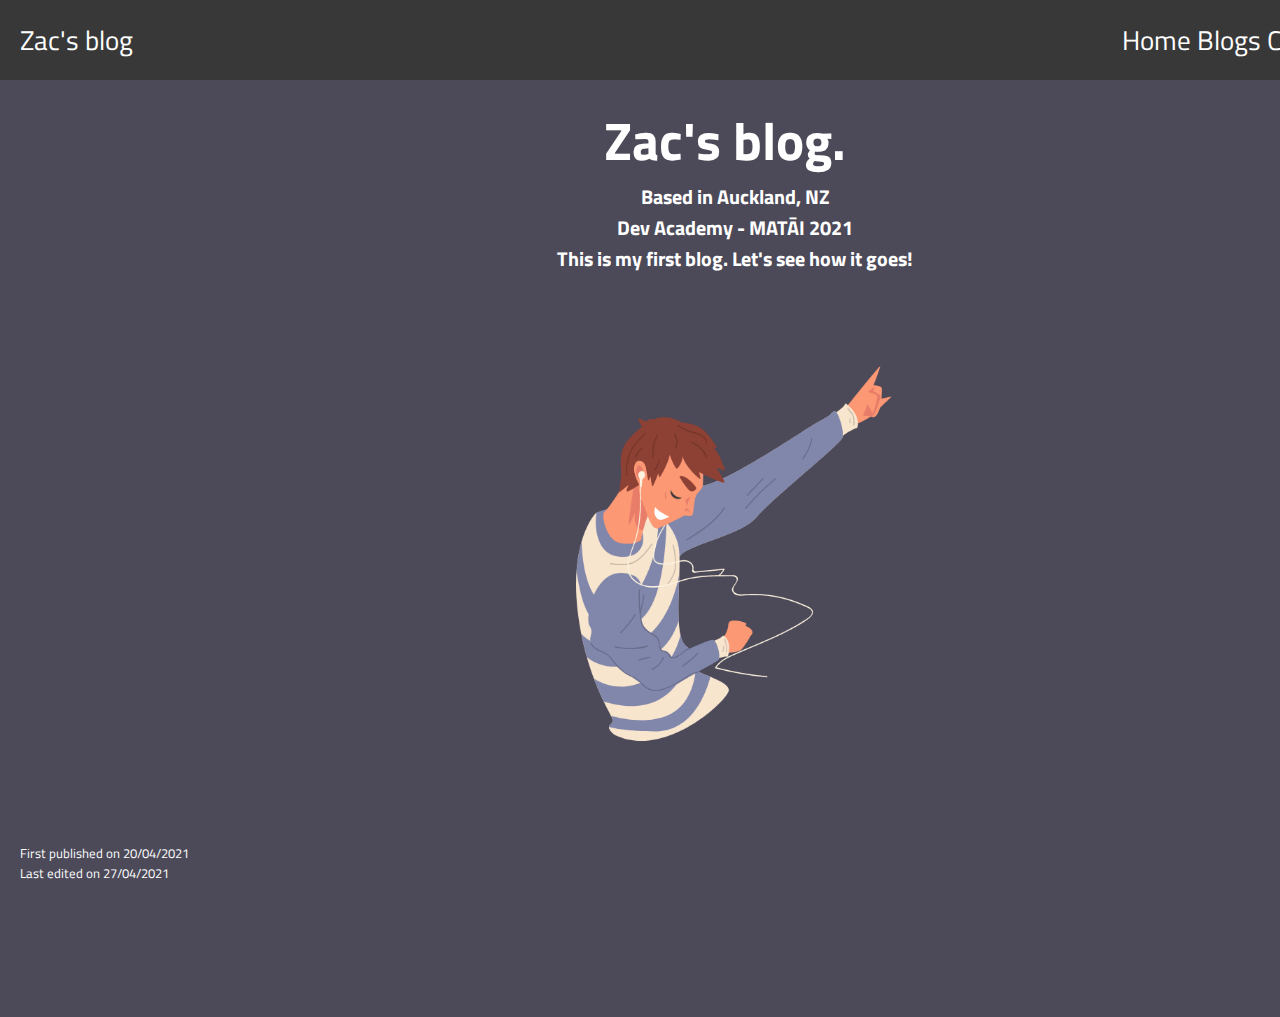
<file: index.html>
<!DOCTYPE html>

<html>
  <head>
    <title>Zac's blog</title>
    <meta name="viewport" content="width=device-width, initial-scale=1.0" charset="UTF-8">
    <link rel="preconnect" href="https://fonts.gstatic.com">
    <link href="https://fonts.googleapis.com/css2?family=Titillium+Web:wght@200&display=swap" rel="stylesheet">
    <link href="styles/main.css" rel="stylesheet" type="text/css">
    <script src="index.js"></script>
  </head>

  <body>
    <div class="container">
    <header>
      <div class="topheader">
        <div class="main-name">
          <a href="index.html">Zac's blog</a>
        </div>
        <nav class="topheaderlinks">
          <a class="home" href="index.html">Home</a>
          <a href="blog/blog.html">Blogs</a>
          <a href="#">Coming Soon..</a>
        </nav>
      </div>
     </header>
    


    <h1>Zac's blog.</h1> 
    <h2>
     Based in Auckland, NZ
     <br>
     Dev Academy - MATĀI 2021
     <br>
     This is my first blog. Let's see how it goes!
    </h2>

    <div>
      <img class="dance" src="images/dancewithearphones.png" 
      alt="awkward welcoming dance">
    </div>
    <p class="small">First published on 20/04/2021
      <br>
      Last edited on 27/04/2021
      <style>
        .small {
            font-size: 10pt;
            text-align: left;
            margin-left: 20px;
        }
      </style>
    </p>










  </div>
  </body>
</html>
</file>
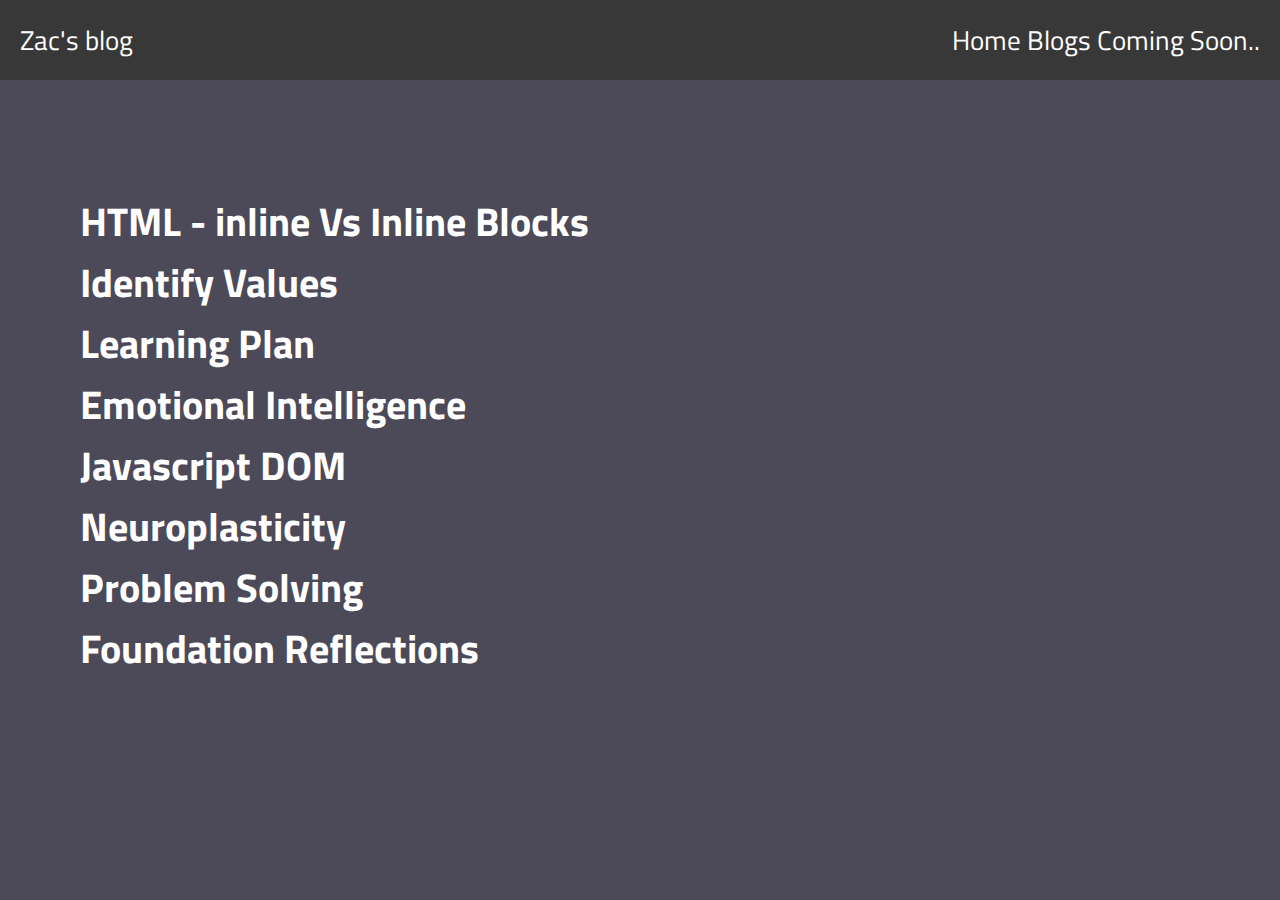
<file: blog/blog.html>
<!DOCTYPE html>

<html lang="en">
  <head>
    <title>Blog lists</title>
    <meta charset="UTF-8">
    <meta name="viewport" content="width=device-width, initial-scale=1.0">
    <meta http-equiv="X-UA-Compatible" content="ie=edge">
    <link rel="preconnect" href="https://fonts.gstatic.com">
    <link href="https://fonts.googleapis.com/css2?family=Titillium+Web:wght@200&display=swap" rel="stylesheet">
    <link href="../styles/main.css" rel="stylesheet" type="text/css">
    <title>HTML Template</title>
  </head>
  
  <body>
    <header>
      <div class="topheader">
        <div class="main-name">
          <a href="../index.html">Zac's blog</a>
        </div>
        <nav class="topheaderlinks">
          <a class="home" href="../index.html">Home</a>
          <a href="blog.html">Blogs</a>
          <a href="#">Coming Soon..</a>
        </nav>
      </div>
     </header>

     <section class="blocks">
      <h1>
        
     <section>
      <p class="bloglists"> 
          <a></a><br>
          <a href="inlinevsinlineblocks.html">HTML - inline Vs Inline Blocks</a>
          <br>
          <a href="identify-values.html">Identify Values</a>
          <br>
          <a href="learning-plan.html">Learning Plan</a>
          <br>
          <a href="emotional-intelligence.html">Emotional Intelligence</a>
          <br>
          <a href="javascript-dom.html">Javascript DOM</a>
          <br>
          <a href="neuroplasticity.html">Neuroplasticity</a>
          <br>
          <a href="problem-solving.html">Problem Solving</a>
          <br>
          <a href="foundations-reflection.html">Foundation Reflections</a>
        </ul>
        
      </p>
    </section>

  </body>

</html>
</file>
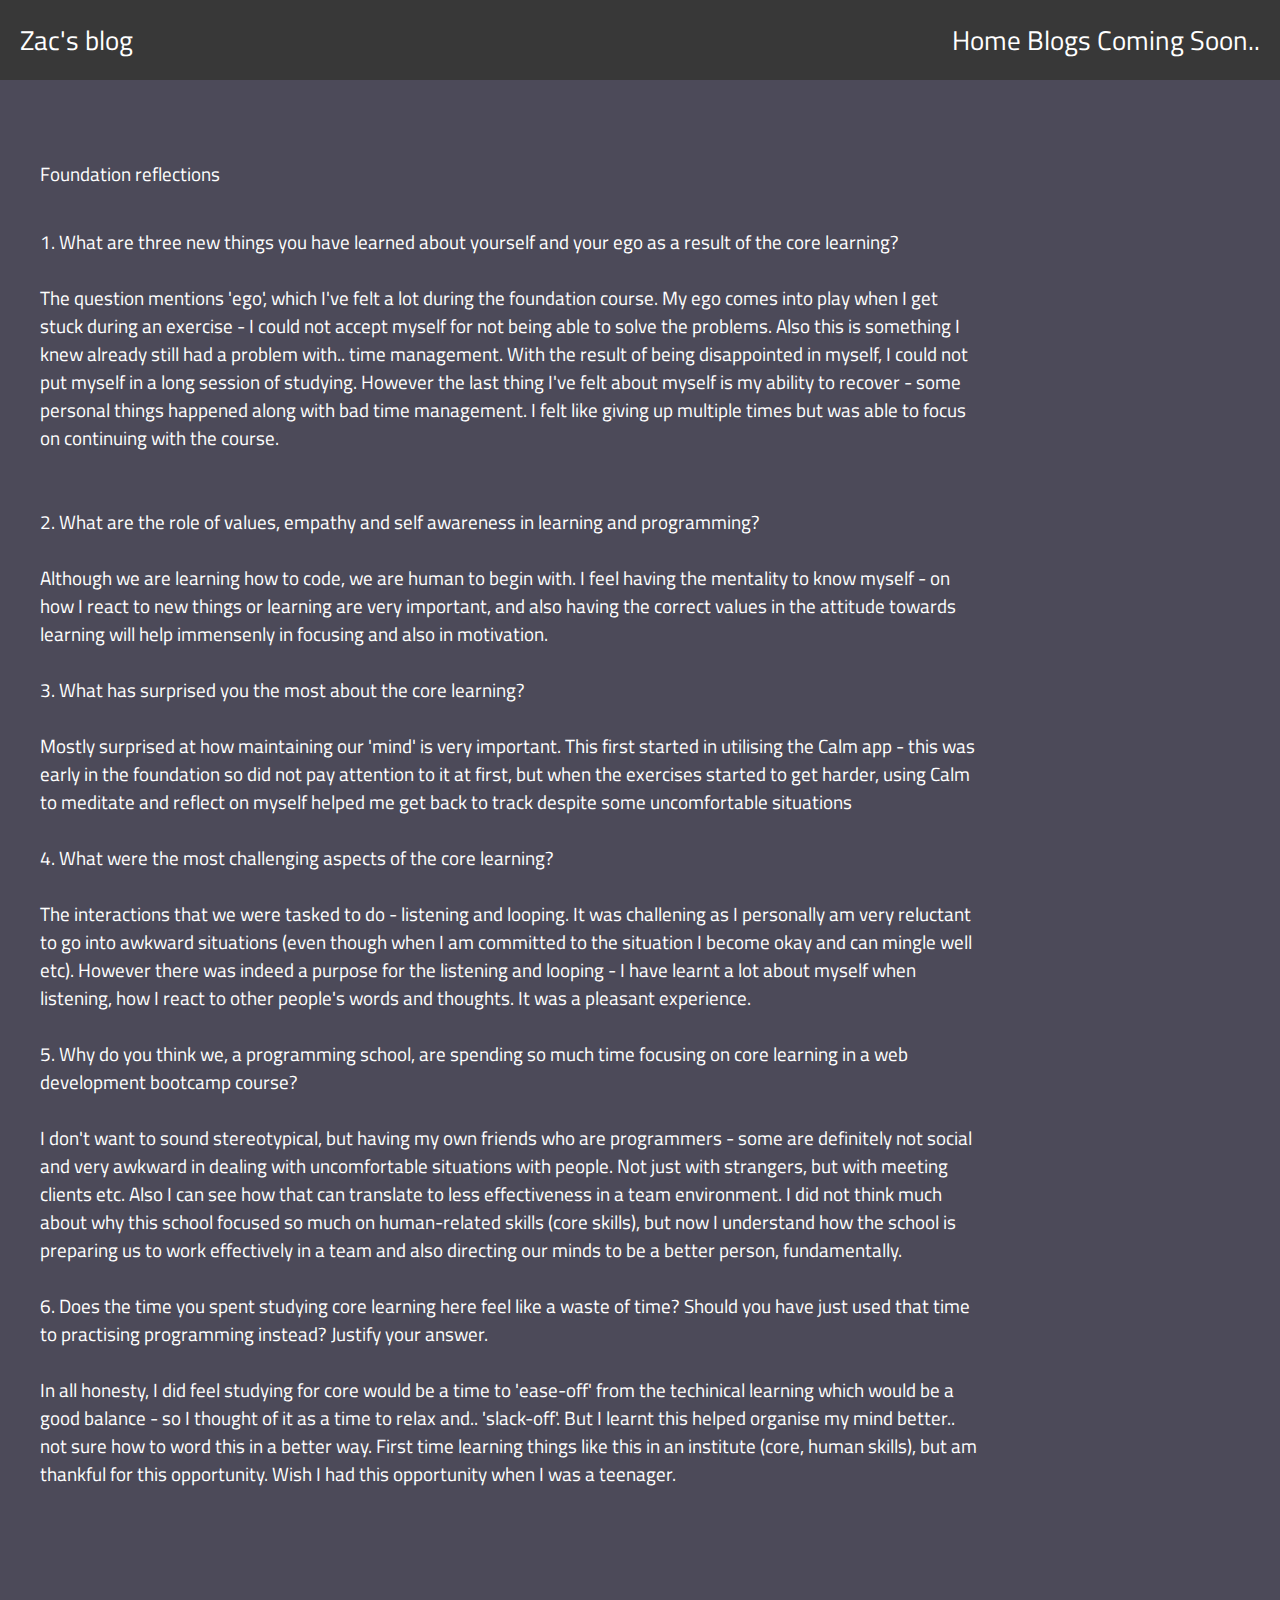
<file: blog/foundations-reflection.html>
<!DOCTYPE html>

<html lang="en">
  <head>
    <title>Foundation reflections</title>
    <meta charset="UTF-8">
    <meta name="viewport" content="width=device-width, initial-scale=1.0">
    <meta http-equiv="X-UA-Compatible" content="ie=edge">
    <link rel="preconnect" href="https://fonts.gstatic.com">
    <link href="https://fonts.googleapis.com/css2?family=Titillium+Web:wght@200&display=swap" rel="stylesheet">
    <link href="../styles/main.css" rel="stylesheet" type="text/css">
    <title>HTML Template</title>
  </head>
  <body>
    <header>
      <div class="topheader">
        <div class="main-name">
          <a href="../index.html">Zac's blog</a>
        </div>
        <nav class="topheaderlinks">
          <a class="home" href="../index.html">Home</a>
          <a href="blog.html">Blogs</a>
          <a href="#">Coming Soon..</a>
        </nav>
      </div>
     </header>



     <section>
      <br><br>
      <p>Foundation reflections</p><br>
      
      <p>      
      1. What are three new things you have learned about yourself and your ego as a result of the core learning?
      <br><br>
      The question mentions 'ego', which I've felt a lot during the foundation course. My ego comes into play when I get stuck during an exercise - I could not accept myself for not being able to solve the problems. Also this is something I knew already still had a problem with.. time management. With the result of being disappointed in myself, I could not put myself in a long session of studying. However the last thing I've felt about myself is my ability to recover - some personal things happened along with bad time management. I felt like giving up multiple times but was able to focus on continuing with the course.<br>
      <br><br>
      2. What are the role of values, empathy and self awareness in learning and programming?
      <br><br>
      Although we are learning how to code, we are human to begin with. I feel having the mentality to know myself - on how I react to new things or learning are very important, and also having the correct values in the attitude towards learning will help immensenly in focusing and also in motivation.
      <br><br>
      3. What has surprised you the most about the core learning?
      <br><br>
      Mostly surprised at how maintaining our 'mind' is very important. This first started in utilising the Calm app - this was early in the foundation so did not pay attention to it at first, but when the exercises started to get harder, using Calm to meditate and reflect on myself helped me get back to track despite some uncomfortable situations
      <br><br>
      4. What were the most challenging aspects of the core learning?
      <br><br>
      The interactions that we were tasked to do - listening and looping. It was challening as I personally am very reluctant to go into awkward situations (even though when I am committed to the situation I become okay and can mingle well etc). However there was indeed a purpose for the listening and looping - I have learnt a lot about myself when listening, how I react to other people's words and thoughts. It was a pleasant experience.
      <br><br>
      5. Why do you think we, a programming school, are spending so much time focusing on core learning in a web development bootcamp course?
      <br><br>
      I don't want to sound stereotypical, but having my own friends who are programmers - some are definitely not social and very awkward in dealing with uncomfortable situations with people. Not just with strangers, but with meeting clients etc. Also I can see how that can translate to less effectiveness in a team environment. I did not think much about why this school focused so much on human-related skills (core skills), but now I understand how the school is preparing us to work effectively in a team and also directing our minds to be a better person, fundamentally.
      <br><br>
      6. Does the time you spent studying core learning here feel like a waste of time? Should you have just used that time to practising programming instead? Justify your answer.
      <br><br>
      In all honesty, I did feel studying for core would be a time to 'ease-off' from the techinical learning which would be a good balance - so I thought of it as a time to relax and.. 'slack-off'. But I learnt this helped organise my mind better.. not sure how to word this in a better way. First time learning things like this in an institute (core, human skills), but am thankful for this opportunity. Wish I had this opportunity when I was a teenager.
      <br>

     </section>

     
  </body>

</html>
</file>
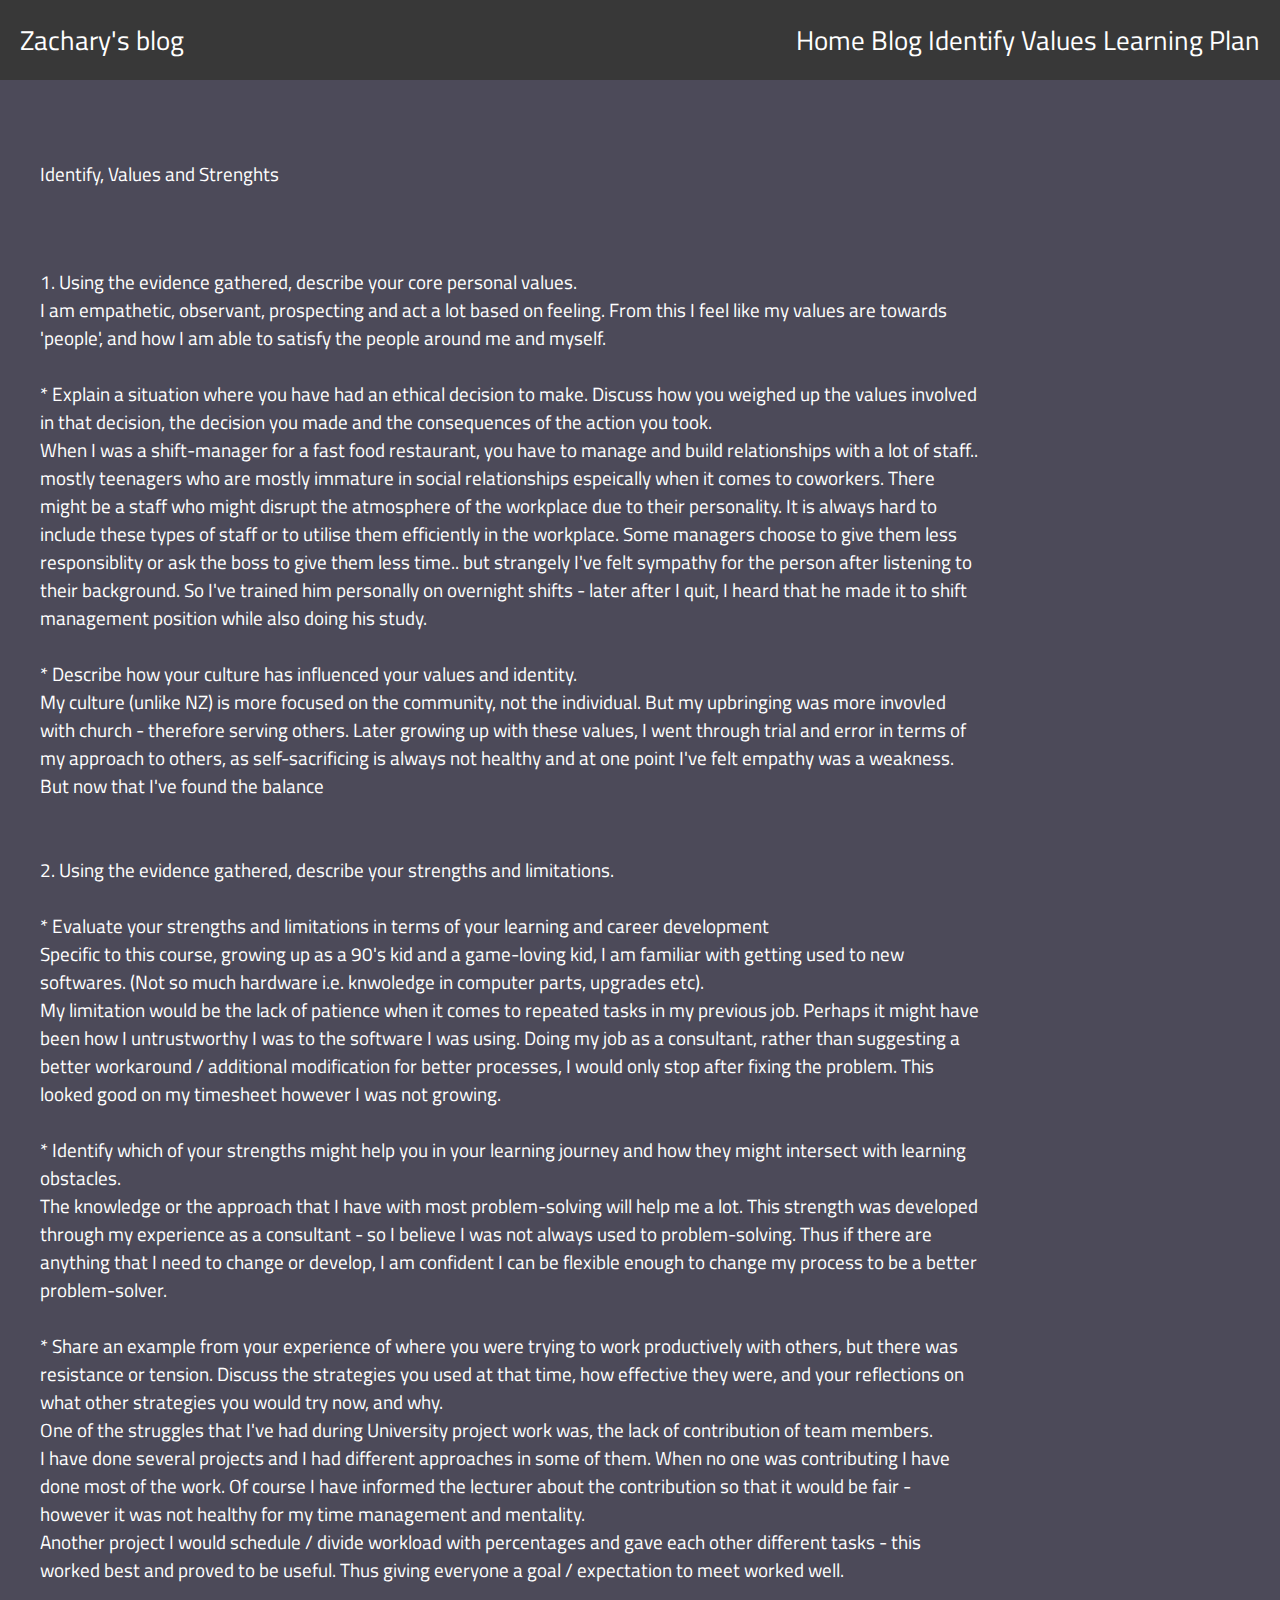
<file: blog/identify-values.html>
<!DOCTYPE html>

<html lang="en">
  <head>
    <title>Technical blog</title>
    <meta charset="UTF-8">
    <meta name="viewport" content="width=device-width, initial-scale=1.0">
    <meta http-equiv="X-UA-Compatible" content="ie=edge">
    <link rel="preconnect" href="https://fonts.gstatic.com">
    <link href="https://fonts.googleapis.com/css2?family=Titillium+Web:wght@200&display=swap" rel="stylesheet">
    <link href="../styles/main.css" rel="stylesheet" type="text/css">
    <title>HTML Template</title>
  </head>
  <body>
    <header>
      <div class="topheader">
        <div class="main-name">
          <a href="/">Zachary's blog</a>
        </div>
        <nav class="topheaderlinks">
          <a class="home" href="/">Home</a>
          <a href="blog.html">Blog</a>
          <a href="identify-values.html">Identify Values</a>
          <a href="learning-plan.html">Learning Plan</a>
        </nav>
      </div>
     </header>



     <section>
      <br><br>
      <p>Identify, Values and Strenghts</p><br><br>
      
      <p>      
      1. Using the evidence gathered, describe your core personal values.<br>
      I am empathetic, observant, prospecting and act a lot based on feeling. From this I feel like my values are towards 'people', and how I am able to satisfy the people around me and myself.
      <br><br>
      * Explain a situation where you have had an ethical decision to make. Discuss how you weighed up the values involved in that decision, the decision you made and the consequences of the action you took.<br>
      When I was a shift-manager for a fast food restaurant, you have to manage and build relationships with a lot of staff.. mostly teenagers who are mostly immature in social relationships espeically when it comes to coworkers. There might be a staff who might disrupt the atmosphere of the workplace due to their personality. It is always hard to include these types of staff or to utilise them efficiently in the workplace. Some managers choose to give them less responsiblity or ask the boss to give them less time.. but strangely I've felt sympathy for the person after listening to their background. So I've trained him personally on overnight shifts - later after I quit, I heard that he made it to shift management position while also doing his study.
      <br><br>
      * Describe how your culture has influenced your values and identity.<br>
      My culture (unlike NZ) is more focused on the community, not the individual. But my upbringing was more invovled with church - therefore serving others. Later growing up with these values, I went through trial and error in terms of my approach to others, as self-sacrificing is always not healthy and at one point I've felt empathy was a weakness. But now that I've found the balance
      <br><br><br>

      2. Using the evidence gathered, describe your strengths and limitations.
      <br><br>
      * Evaluate your strengths and limitations in terms of your learning and career development<br>
      Specific to this course, growing up as a 90's kid and a game-loving kid, I am familiar with getting used to new softwares. (Not so much hardware i.e. knwoledge in computer parts, upgrades etc). <br>
      My limitation would be the lack of patience when it comes to repeated tasks in my previous job. Perhaps it might have been how I untrustworthy I was to the software I was using. Doing my job as a consultant, rather than suggesting a better workaround / additional modification for better processes, I would only stop after fixing the problem. This looked good on my timesheet however I was not growing.
      <br><br>
      * Identify which of your strengths might help you in your learning journey and how they might intersect with learning obstacles.<br>
      The knowledge or the approach that I have with most problem-solving will help me a lot. This strength was developed through my experience as a consultant - so I believe I was not always used to problem-solving. Thus if there are anything that I need to change or develop, I am confident I can be flexible enough to change my process to be a better problem-solver.
      <br><br>
      * Share an example from your experience of where you were trying to work productively with others, but there was resistance or tension. Discuss the strategies you used at that time, how effective they were, and your reflections on what other strategies you would try now, and why.<br>
      One of the struggles that I've had during University project work was, the lack of contribution of team members. <br>
      I have done several projects and I had different approaches in some of them. When no one was contributing I have done most of the work. Of course I have informed the lecturer about the contribution so that it would be fair - however it was not healthy for my time management and mentality. <br>
      Another project I would schedule / divide workload with percentages and gave each other different tasks - this worked best and proved to be useful. Thus giving everyone a goal / expectation to meet worked well.
     </section>

     
  </body>

</html>
</file>
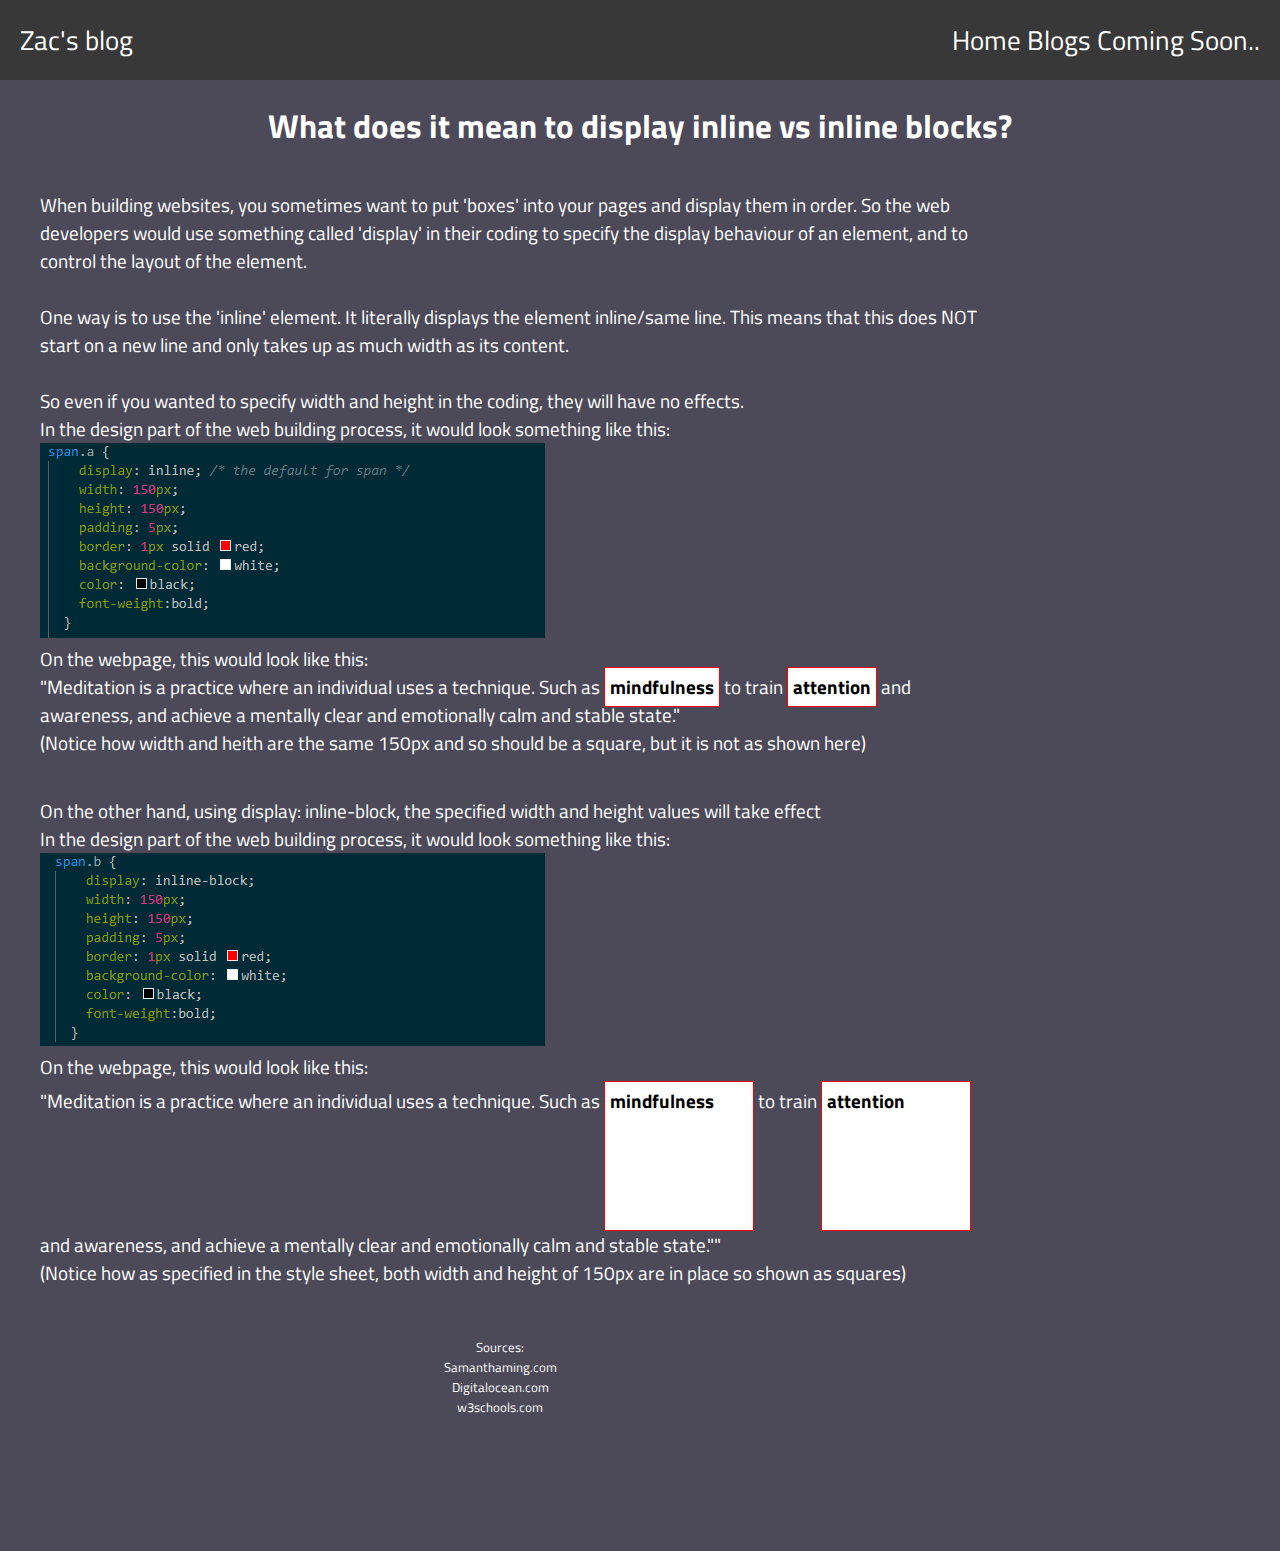
<file: blog/inlinevsinlineblocks.html>
<!DOCTYPE html>

<html lang="en">
  <head>
    <title>Technical blog</title>
    <meta charset="UTF-8">
    <meta name="viewport" content="width=device-width, initial-scale=1.0">
    <meta http-equiv="X-UA-Compatible" content="ie=edge">
    <link rel="preconnect" href="https://fonts.gstatic.com">
    <link href="https://fonts.googleapis.com/css2?family=Titillium+Web:wght@200&display=swap" rel="stylesheet">
    <link href="../styles/main.css" rel="stylesheet" type="text/css">
    <title>HTML Template</title>
  </head>
  <body>
    <header>
      <div class="topheader">
        <div class="main-name">
          <a href="../index.html">Zac's blog</a>
        </div>
        <nav class="topheaderlinks">
          <a class="home" href="../index.html">Home</a>
          <a href="blog.html">Blogs</a>
          <a href="#">Coming Soon..</a>
        </nav>
      </div>
     </header>


     <section class="blocks">
      <h1>
        What does it mean to display inline vs inline blocks?
      
        <style>
          h1 {
            font-size: 25pt;
          }
        </style>
       </h1>
     </section>

     <br>

     <section class="blocks">
       <p>
        When building websites, you sometimes want to put 'boxes' into your pages and display them in order.
        So the web developers would use something called 'display' in their coding to specify the display behaviour of an element, and to control the layout of the element. 
        <br>
        <br>
        One way is to use the 'inline' element. It literally displays the element inline/same line. This means that this does NOT start on a new line and only takes up as much width as its content. 
        <br>
        <br>
        So even if you wanted to specify width and height in the coding, they will have no effects. 
        <br>
        In the design part of the web building process, it would look something like this:
       </p>
       <p>
        <img src="../images/inline01.PNG">
       </p>
       <p>On the webpage, this would look like this:</p>
       <p>
        "Meditation is a practice where an individual uses a technique. Such as <span class="a">mindfulness</span> to train <span class="a">attention</span> and awareness, and achieve a mentally clear and emotionally calm and stable state."
        <br>
        (Notice how width and heith are the same 150px and so should be a square, but it is not as shown here)
       </p>

     </section>
    <br>
     

      <section class="blocks">
      <p>
      On the other hand, using display: inline-block, the specified width and height values will take effect
      </p>

      <p>In the design part of the web building process, it would look something like this:</p>
      <p>
        <img src="../images/inline-block01.PNG">
      </p>
      <p>On the webpage, this would look like this:</p>
      <p>
        "Meditation is a practice where an individual uses a technique. Such as <span class="b">mindfulness</span> to train <span class="b">attention</span> and awareness, and achieve a mentally clear and emotionally calm and stable state.""
        <br>
        (Notice how as specified in the style sheet, both width and height of 150px are in place so shown as squares)
       </p>

     </section>

 















     <section>
      <p class="sourcelinks"> 
          <a>Sources:</a><br>
          <a href="https://www.samanthaming.com/pictorials/css-inline-vs-inlineblock-vs-block/">Samanthaming.com</a><br>
          <a href="https://www.digitalocean.com/community/tutorials/css-display-inline-vs-inline-block#:~:text=No%20need%20to%20clear%20floats,%3A%20inline%2Dblock%20they%20are.">Digitalocean.com</a><br>
          <a href="https://www.w3schools.com/css/css_inline-block.asp">w3schools.com</a><br>
          <!--<a href="https://www.w3schools.com/css/tryit.asp?filename=trycss_inline-block_span1">w3schools.com example</a>-->
        </ul>
        
      </p>
    </section>

  </body>

</html>
</file>
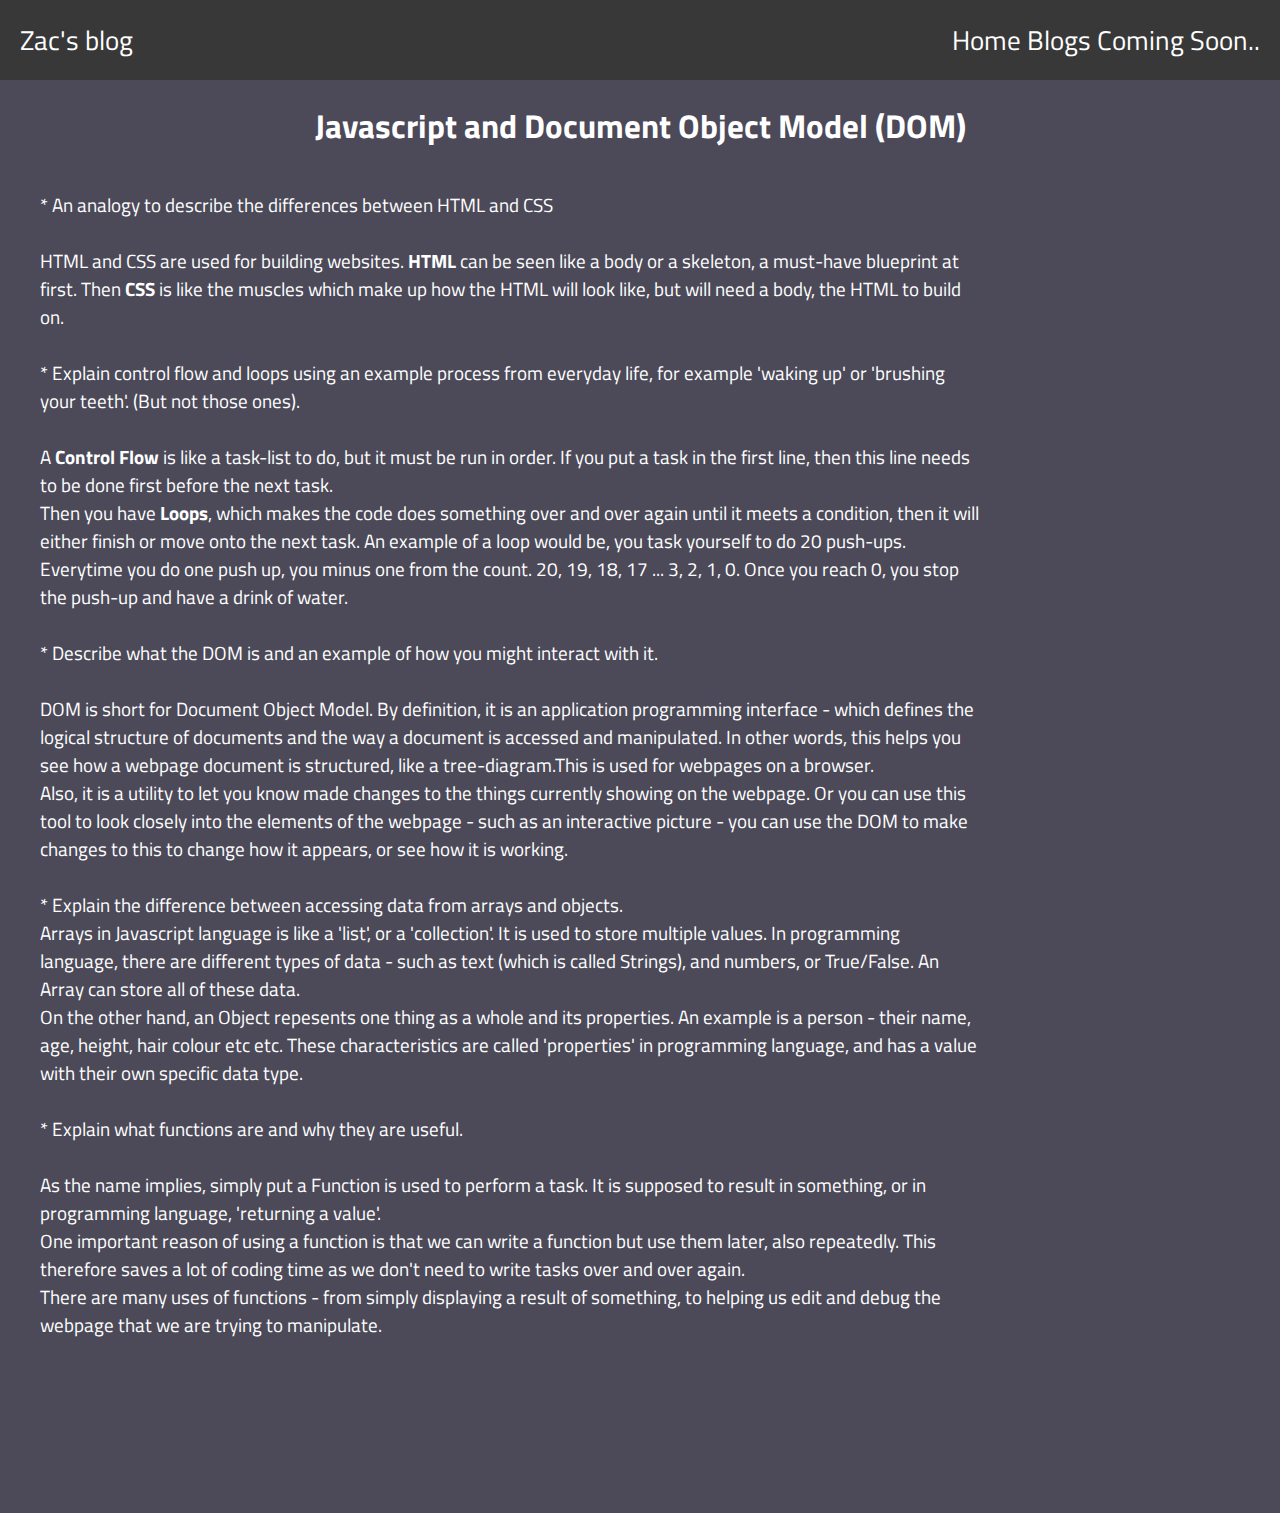
<file: blog/javascript-dom.html>
<!DOCTYPE html>

<html lang="en">
  <head>
    <title>Javascript DOM</title>
    <meta charset="UTF-8">
    <meta name="viewport" content="width=device-width, initial-scale=1.0">
    <meta http-equiv="X-UA-Compatible" content="ie=edge">
    <link rel="preconnect" href="https://fonts.gstatic.com">
    <link href="https://fonts.googleapis.com/css2?family=Titillium+Web:wght@200&display=swap" rel="stylesheet">
    <link href="../styles/main.css" rel="stylesheet" type="text/css">
    <title>HTML Template</title>
  </head>
  <body>
    <header>
      <div class="topheader">
        <div class="main-name">
          <a href="../index.html">Zac's blog</a>
        </div>
        <nav class="topheaderlinks">
          <a class="home" href="../index.html">Home</a>
          <a href="blog.html">Blogs</a>
          <a href="#">Coming Soon..</a>
        </nav>
      </div>
     </header>


     <section class="blocks">
      <h1>
        Javascript and Document Object Model (DOM)
      
        <style>
          h1 {
            font-size: 25pt;
          }
        </style>
       </h1>
     </section>

     <br>

     <section class="blocks">
       <p>
        * An analogy to describe the differences between HTML and CSS
        <br>
        <br>
        HTML and CSS are used for building websites. <strong>HTML</strong> can be seen like a body or a skeleton, a must-have blueprint at first. Then <strong>CSS</strong> is like the muscles which make up how the HTML will look like, but will need a body, the HTML to build on.
        <br>
        <br>
        * Explain control flow and loops using an example process from everyday life, for example 'waking up' or 'brushing your teeth'. (But not those ones). 
        <br>
        <br>
        A <strong>Control Flow</strong> is like a task-list to do, but it must be run in order. If you put a task in the first line, then this line needs to be done first before the next task.
        <br>Then you have <strong>Loops</strong>, which makes the code does something over and over again until it meets a condition, then it will either finish or move onto the next task. An example of a loop would be, you task yourself to do 20 push-ups. Everytime you do one push up, you minus one from the count. 20, 19, 18, 17 ... 3, 2, 1, 0. Once you reach 0, you stop the push-up and have a drink of water.
        <br>
        <br>
        * Describe what the DOM is and an example of how you might interact with it.
        <br>
        <br>
        DOM is short for Document Object Model. By definition, it is an application programming interface - which defines the logical structure of documents and the way a document is accessed and manipulated. In other words, this helps you see how a webpage document is structured, like a tree-diagram.This is used for webpages on a browser. <br>
        Also, it is a utility to let you know made changes to the things currently showing on the webpage. Or you can use this tool to look closely into the elements of the webpage - such as an interactive picture - you can use the DOM to make changes to this to change how it appears, or see how it is working.
        <br>
        <br>
        * Explain the difference between accessing data from arrays and objects.
        <br>
        Arrays in Javascript language is like a 'list', or a 'collection'. It is used to store multiple values.
        In programming language, there are different types of data - such as text (which is called Strings), and numbers, or True/False. An Array can store all of these data.
        <br>
        On the other hand, an Object repesents one thing as a whole and its properties. An example is a person - their name, age, height, hair colour etc etc. These characteristics are called 'properties' in programming language, and has a value with their own specific data type.
        <br>
        <br>
        * Explain what functions are and why they are useful.
        <br>
        <br>
        As the name implies, simply put a Function is used to perform a task. It is supposed to result in something, or in programming language, 'returning a value'. 
        <br> One important reason of using a function is that we can write a function but use them later, also repeatedly. This therefore saves a lot of coding time as we don't need to write tasks over and over again.
        <br>There are many uses of functions - from simply displaying a result of something, to helping us edit and debug the webpage that we are trying to manipulate.
        
      
      
      
      
      </p>
       

     </section>
    <br>
     

      <section class="blocks">
      <p>
      
       </p>

     </section>

 
















  </body>

</html>
</file>
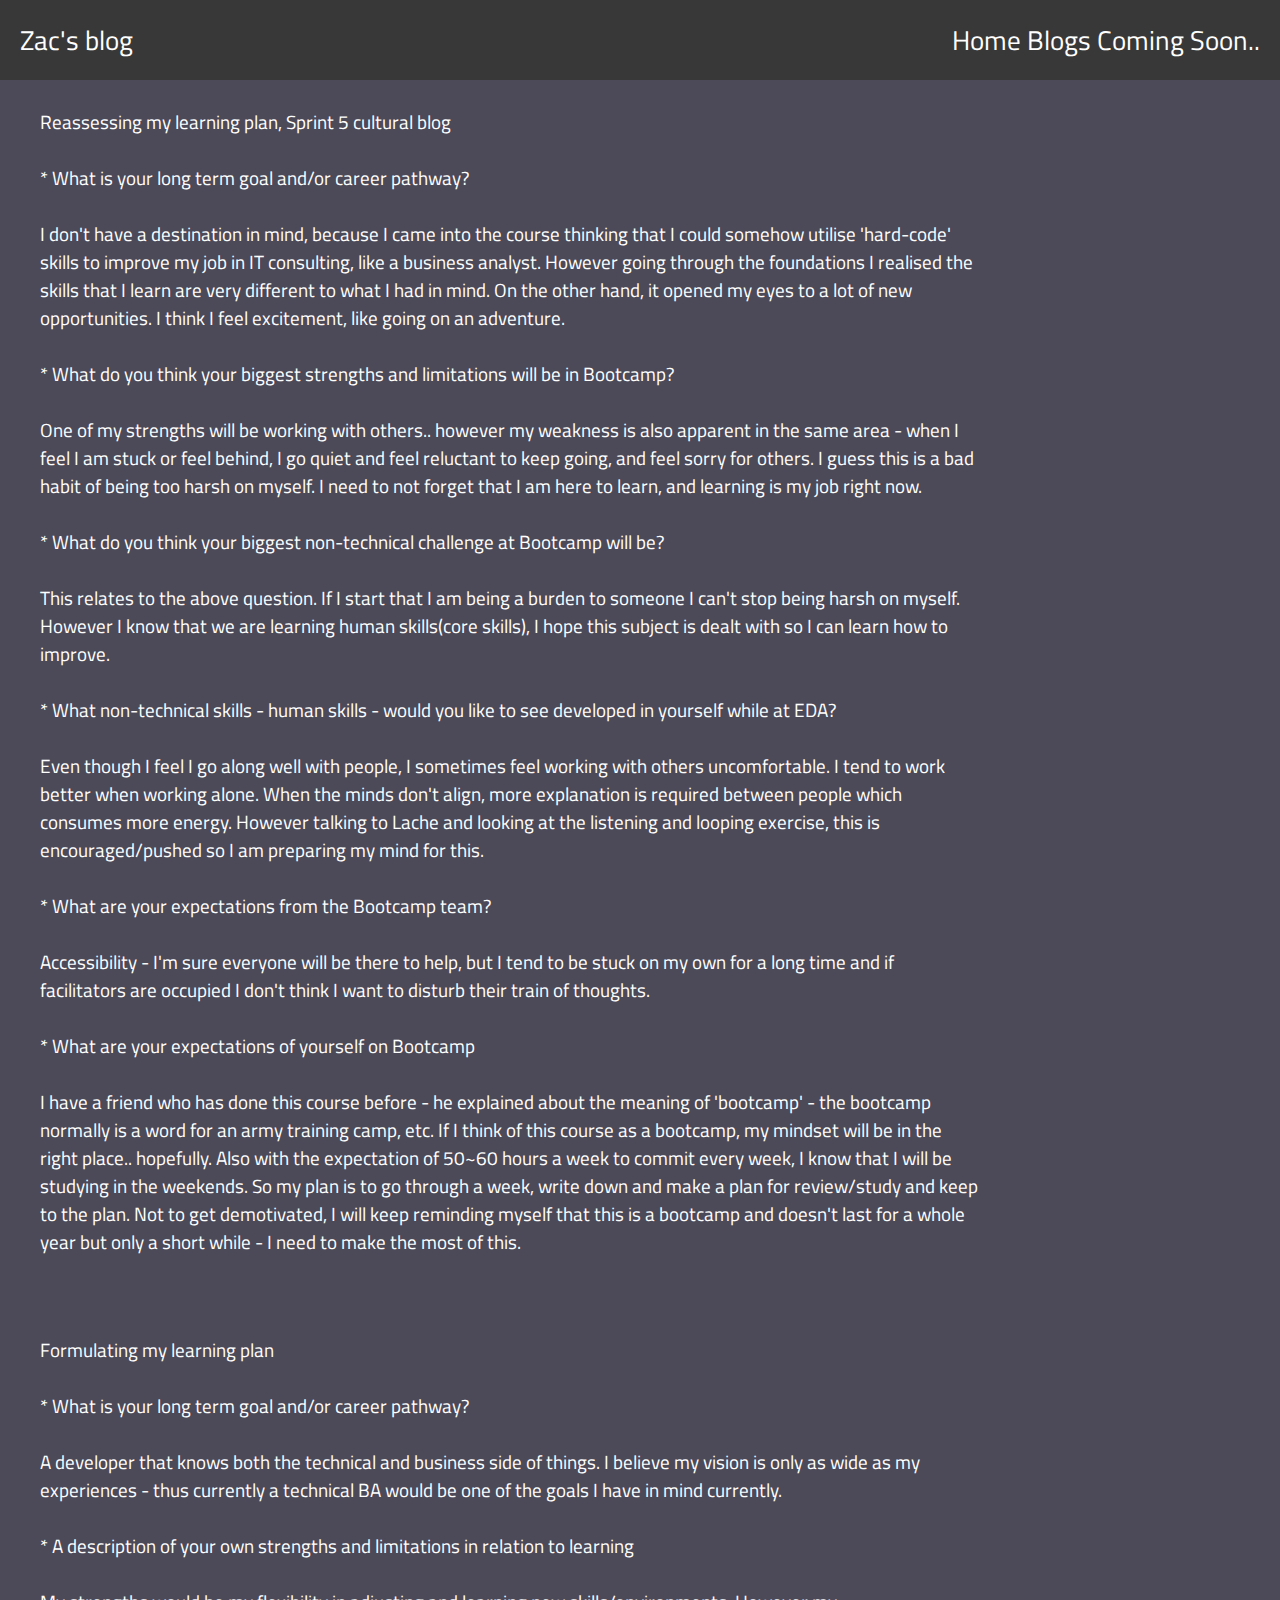
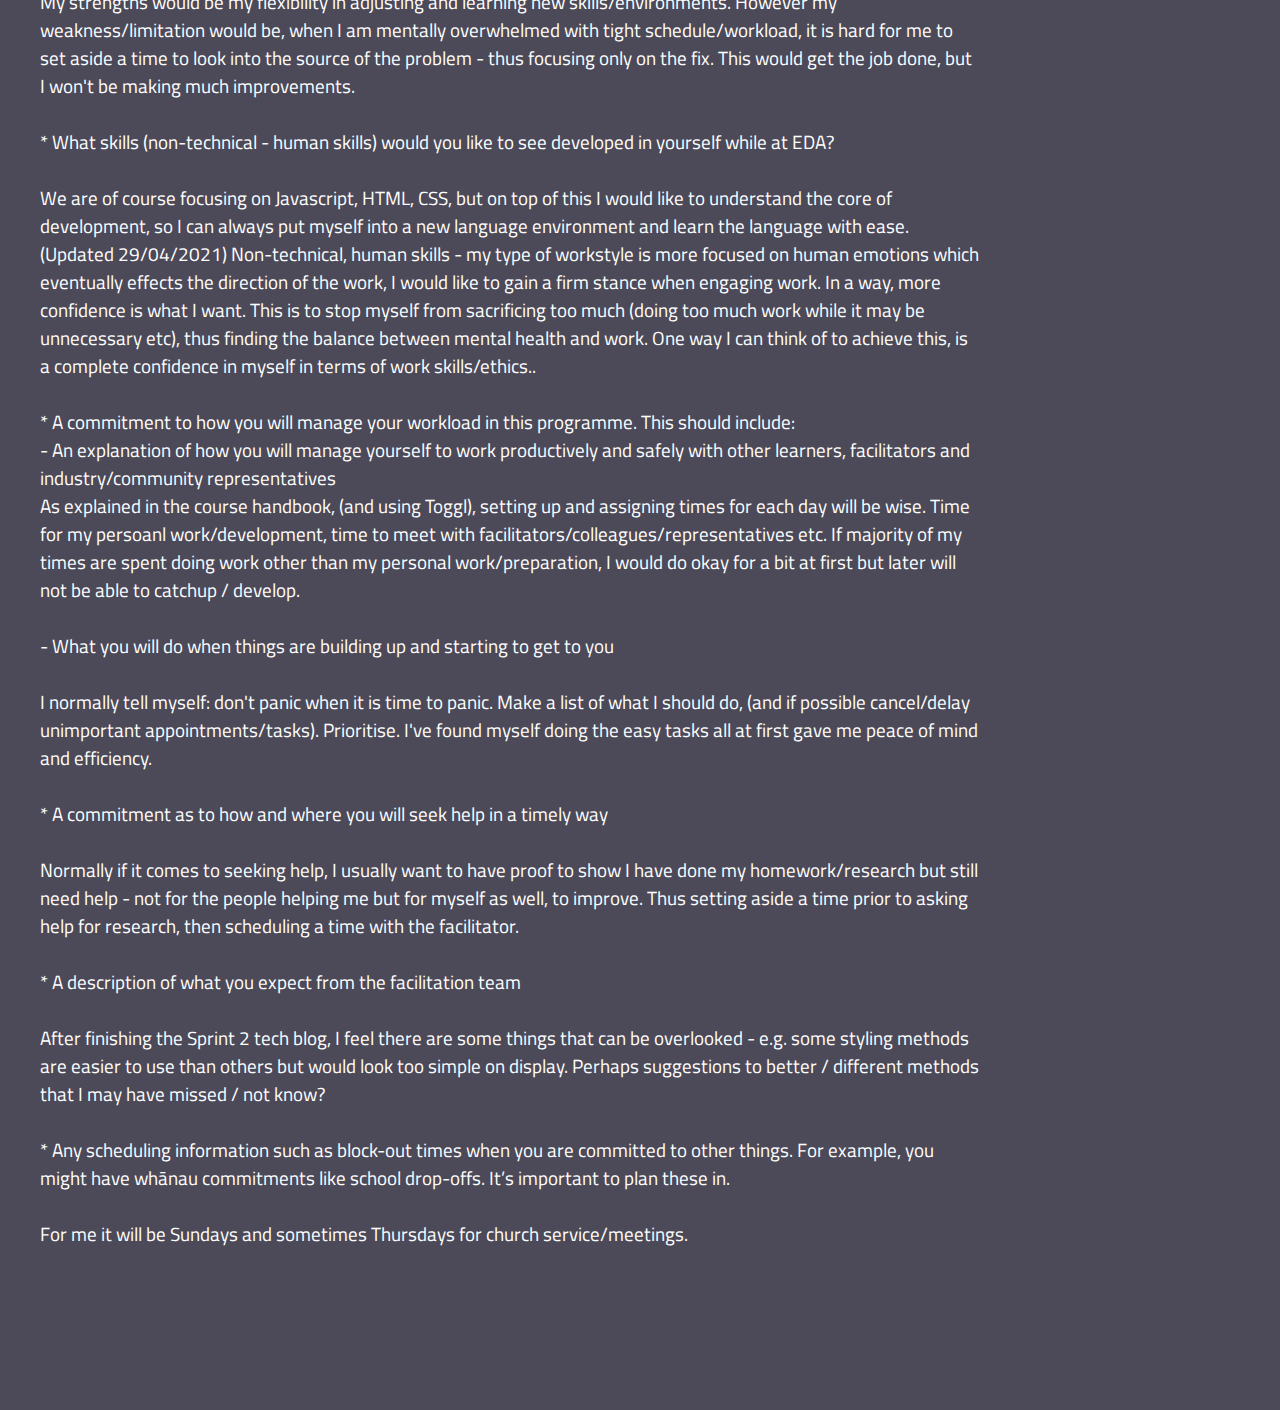
<file: blog/learning-plan.html>
<!DOCTYPE html>

<html lang="en">
  <head>
    <title>Learning Plan</title>
    <meta charset="UTF-8">
    <meta name="viewport" content="width=device-width, initial-scale=1.0">
    <meta http-equiv="X-UA-Compatible" content="ie=edge">
    <link rel="preconnect" href="https://fonts.gstatic.com">
    <link href="https://fonts.googleapis.com/css2?family=Titillium+Web:wght@200&display=swap" rel="stylesheet">
    <link href="../styles/main.css" rel="stylesheet" type="text/css">
    <title>HTML Template</title>
  </head>
  <body>
    <header>
      <div class="topheader">
        <div class="main-name">
          <a href="../index.html">Zac's blog</a>
        </div>
        <nav class="topheaderlinks">
          <a class="home" href="../index.html">Home</a>
          <a href="blog.html">Blogs</a>
          <a href="#">Coming Soon..</a>
        </nav>
      </div>
     </header>

     <section class="blocks">
       <p><br>
       Reassessing my learning plan, Sprint 5 cultural blog
       <br><br>* What is your long term goal and/or career pathway?
       <br><br>I don't have a destination in mind, because I came into the course thinking that I could somehow utilise 'hard-code' skills to improve my job in IT consulting, like a business analyst. However going through the foundations I realised the skills that I learn are very different to what I had in mind. On the other hand, it opened my eyes to a lot of new opportunities. I think I feel excitement, like going on an adventure.
       <br><br>* What do you think your biggest strengths and limitations will be in Bootcamp?<br><br>
       One of my strengths will be working with others.. however my weakness is also apparent in the same area - when I feel I am stuck or feel behind, I go quiet and feel reluctant to keep going, and feel sorry for others. I guess this is a bad habit of being too harsh on myself. I need to not forget that I am here to learn, and learning is my job right now.
       <br><br>* What do you think your biggest non-technical challenge at Bootcamp will be?<br><br>
       This relates to the above question. If I start that I am being a burden to someone I can't stop being harsh on myself. However I know that we are learning human skills(core skills), I hope this subject is dealt with so I can learn how to improve.
       <br><br>* What non-technical skills - human skills - would you like to see developed in yourself while at EDA?<br><br>
       Even though I feel I go along well with people, I sometimes feel working with others uncomfortable. I tend to work better when working alone. When the minds don't align, more explanation is required between people which consumes more energy. However talking to Lache and looking at the listening and looping exercise, this is encouraged/pushed so I am preparing my mind for this.
       <br><br>* What are your expectations from the Bootcamp team?
       <br><br>Accessibility - I'm sure everyone will be there to help, but I tend to be stuck on my own for a long time and if facilitators are occupied I don't think I want to disturb their train of thoughts.
       <br><br>* What are your expectations of yourself on Bootcamp
       <br><br>I have a friend who has done this course before - he explained about the meaning of 'bootcamp' - the bootcamp normally is a word for an army training camp, etc. If I think of this course as a bootcamp, my mindset will be in the right place.. hopefully. Also with the expectation of 50~60 hours a week to commit every week, I know that I will be studying in the weekends. So my plan is to go through a week, write down and make a plan for review/study and keep to the plan. Not to get demotivated, I will keep reminding myself that this is a bootcamp and doesn't last for a whole year but only a short while - I need to make the most of this.
        </p>
     </section>

     <section class="blocks">
      <br><br>
      <p>Formulating my learning plan<br><br>
      
      * What is your long term goal and/or career pathway?<br><br>
      A developer that knows both the technical and business side of things. I believe my vision is only as wide as my experiences - thus currently a technical BA would be one of the goals I have in mind currently.
      <br><br>
      * A description of your own strengths and limitations in relation to learning<br><br>
      My strengths would be my flexibility in adjusting and learning new skills/environments. However my weakness/limitation would be, when I am mentally overwhelmed with tight schedule/workload, it is hard for me to set aside a time to look into the source of the problem - thus focusing only on the fix. This would get the job done, but I won't be making much improvements.
      <br><br>
      * What skills (non-technical - human skills) would you like to see developed in yourself while at EDA?<br><br>
      We are of course focusing on Javascript, HTML, CSS, but on top of this I would like to understand the core of development, so I can always put myself into a new language environment and learn the language with ease.
      <br>
      (Updated 29/04/2021) Non-technical, human skills - my type of workstyle is more focused on human emotions which eventually effects the direction of the work, I would like to gain a firm stance when engaging work. In a way, more confidence is what I want. This is to stop myself from sacrificing too much (doing too much work while it may be unnecessary etc), thus finding the balance between mental health and work. One way I can think of to achieve this, is a complete confidence in myself in terms of work skills/ethics..

      <br><br>
      * A commitment to how you will manage your workload in this programme. This should include:<br>
      - An explanation of how you will manage yourself to work productively and safely with other learners, facilitators and industry/community representatives<br>
      As explained in the course handbook, (and using Toggl), setting up and assigning times for each day will be wise. Time for my persoanl work/development, time to meet with facilitators/colleagues/representatives etc. If majority of my times are spent doing work other than my personal work/preparation, I would do okay for a bit at first but later will not be able to catchup / develop.
      <br><br>
 
      - What you will do when things are building up and starting to get to you<br><br>
      I normally tell myself: don't panic when it is time to panic. Make a list of what I should do, (and if possible cancel/delay unimportant appointments/tasks). Prioritise. I've found myself doing the easy tasks all at first gave me peace of mind and efficiency.

      <br><br>
      * A commitment as to how and where you will seek help in a timely way<br><br>
      Normally if it comes to seeking help, I usually want to have proof to show I have done my homework/research but still need help - not for the people helping me but for myself as well, to improve. Thus setting aside a time prior to asking help for research, then scheduling a time with the facilitator.

      <br><br>
      * A description of what you expect from the facilitation team<br><br>
      After finishing the Sprint 2 tech blog, I feel there are some things that can be overlooked - e.g. some styling methods are easier to use than others but would look too simple on display. Perhaps suggestions to better / different methods that I may have missed / not know?



      <br><br>
      * Any scheduling information such as block-out times when you are committed to other things. For example, you might have whānau commitments like school drop-offs. It’s important to plan these in.<br><br>
      For me it will be Sundays and sometimes Thursdays for church service/meetings.

      <br><br>

    </p>
     </section>

     
  </body>

</html>
</file>
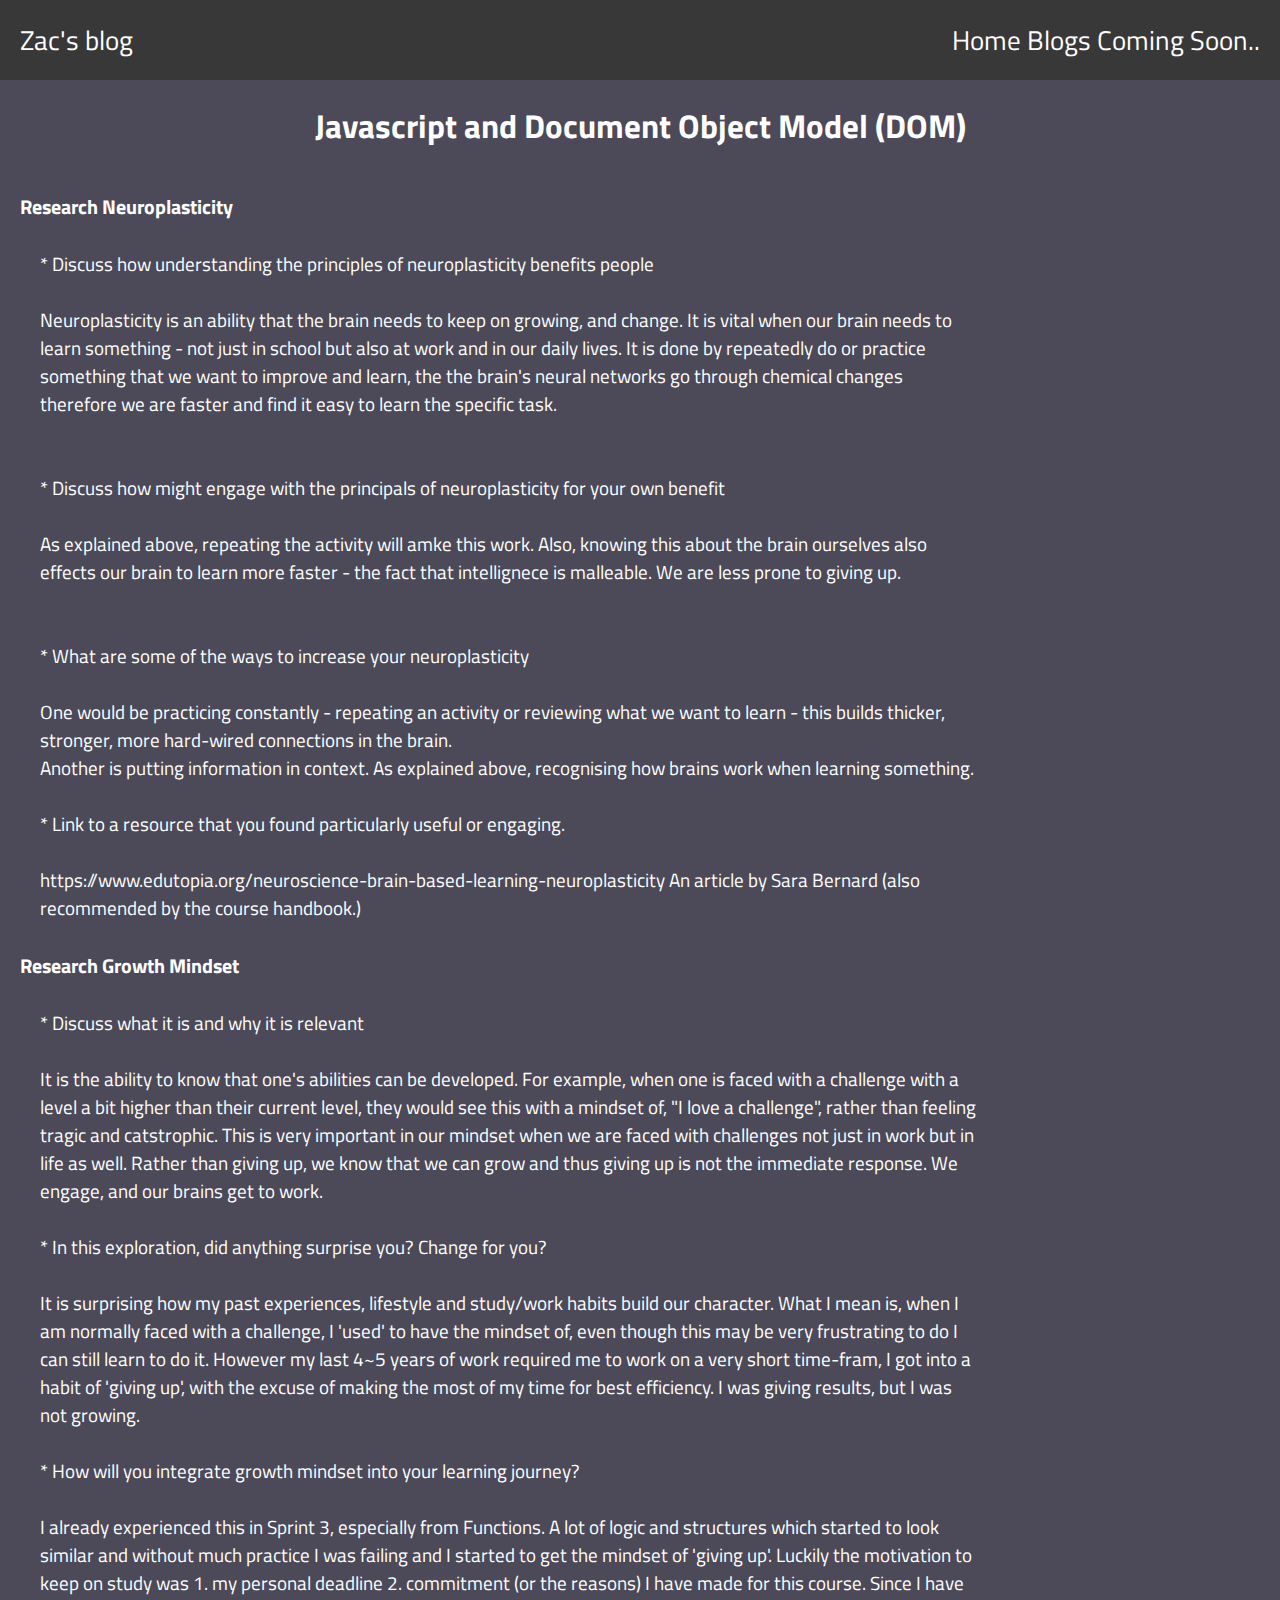
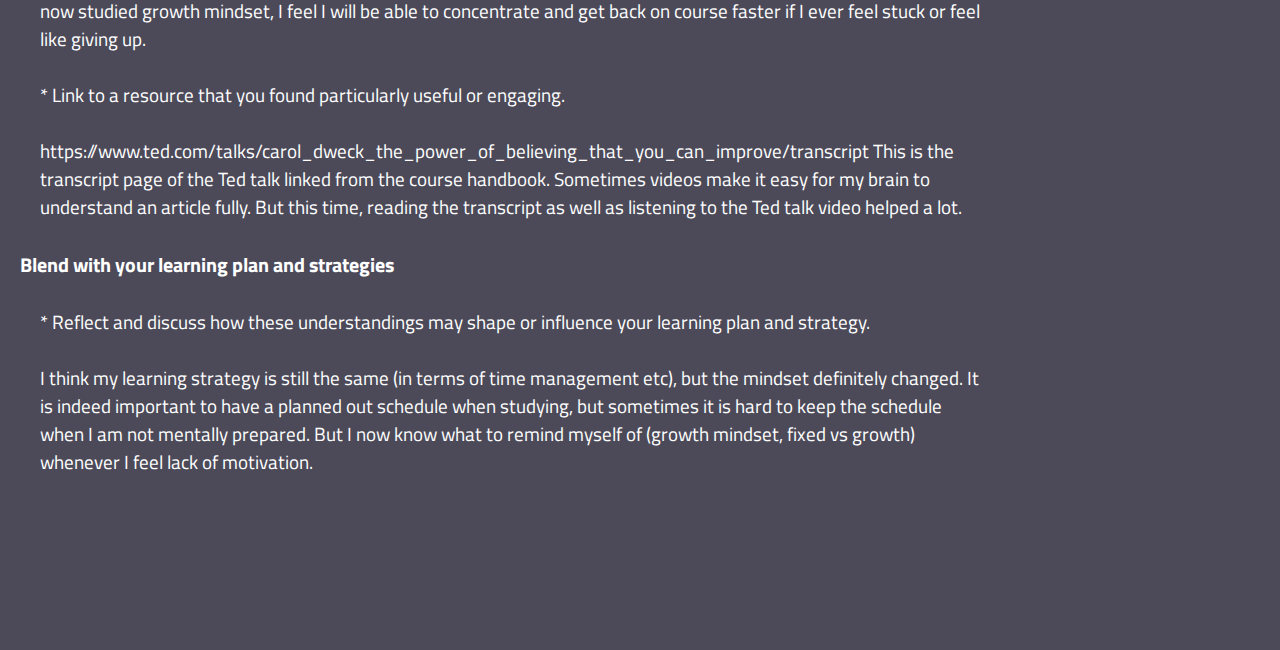
<file: blog/neuroplasticity.html>
<!DOCTYPE html>

<html lang="en">
  <head>
    <title>Javascript DOM</title>
    <meta charset="UTF-8">
    <meta name="viewport" content="width=device-width, initial-scale=1.0">
    <meta http-equiv="X-UA-Compatible" content="ie=edge">
    <link rel="preconnect" href="https://fonts.gstatic.com">
    <link href="https://fonts.googleapis.com/css2?family=Titillium+Web:wght@200&display=swap" rel="stylesheet">
    <link href="../styles/main.css" rel="stylesheet" type="text/css">
    <title>HTML Template</title>
  </head>
  <body>
    <header>
      <div class="topheader">
        <div class="main-name">
          <a href="../index.html">Zac's blog</a>
        </div>
        <nav class="topheaderlinks">
          <a class="home" href="../index.html">Home</a>
          <a href="blog.html">Blogs</a>
          <a href="#">Coming Soon..</a>
        </nav>
      </div>
     </header>


     <section class="blocks">
      <h1>
        Javascript and Document Object Model (DOM)
      
        <style>
          h1 {
            font-size: 25pt;
          }
        </style>
       </h1>
     </section>

     <br>

     <section class="blocks">
      <h3>Research Neuroplasticity </h3> 
        <p><br>
        * Discuss how understanding the principles of neuroplasticity benefits people<br><br>
        Neuroplasticity is an ability that the brain needs to keep on growing, and change. It is vital when our brain needs to learn something - not just in school but also at work and in our daily lives. It is done by repeatedly do or practice something that we want to improve and learn, the the brain's neural networks go through chemical changes therefore we are faster and find it easy to learn the specific task.<br>
        <br><br>
        * Discuss how might engage with the principals of neuroplasticity for your own benefit<br><br>
        As explained above, repeating the activity will amke this work. Also, knowing this about the brain ourselves also effects our brain to learn more faster - the fact that intellignece is malleable. We are less prone to giving up.<br>
        <br><br>
        * What are some of the ways to increase your neuroplasticity<br><br>
        One would be practicing constantly - repeating an activity or reviewing what we want to learn - this builds thicker, stronger, more hard-wired connections in the brain.<br>
        Another is putting information in context. As explained above, recognising how brains work when learning something.
        <br><br>
        * Link to a resource that you found particularly useful or engaging.<br><br>
        https://www.edutopia.org/neuroscience-brain-based-learning-neuroplasticity
        An article by Sara Bernard (also recommended by the course handbook.)
        <br><br>
        </p>
      
      <h3>Research Growth Mindset </h3> 
        <p><br>
          * Discuss what it is and why it is relevant<br><br>
          It is the ability to know that one's abilities can be developed. For example, when one is faced with a challenge with a level a bit higher than their current level, they would see this with a mindset of, "I love a challenge", rather than feeling tragic and catstrophic. This is very important in our mindset when we are faced with challenges not just in work but in life as well. Rather than giving up, we know that we can grow and thus giving up is not the immediate response. We engage, and our brains get to work.<br><br>
          
          * In this exploration, did anything surprise you? Change for you?<br><br>
          It is surprising how my past experiences, lifestyle and study/work habits build our character. What I mean is, when I am normally faced with a challenge, I 'used' to have the mindset of, even though this may be very frustrating to do I can still learn to do it. However my last 4~5 years of work required me to work on a very short time-fram, I got into a habit of 'giving up', with the excuse of making the most of my time for best efficiency. I was giving results, but I was not growing.
          <br><br>
          * How will you integrate growth mindset into your learning journey?<br><br>
          I already experienced this in Sprint 3, especially from Functions. A lot of logic and structures which started to look similar and without much practice I was failing and I started to get the mindset of 'giving up'. Luckily the motivation to keep on study was 1. my personal deadline 2. commitment (or the reasons) I have made for this course. Since I have now studied growth mindset, I feel I will be able to concentrate and get back on course faster if I ever feel stuck or feel like giving up.
          <br><br>
          * Link to a resource that you found particularly useful or engaging.<br><br>
          https://www.ted.com/talks/carol_dweck_the_power_of_believing_that_you_can_improve/transcript
          This is the transcript page of the Ted talk linked from the course handbook. Sometimes videos make it easy for my brain to understand an article fully. But this time, reading the transcript as well as listening to the Ted talk video helped a lot.
          <br><br>
        </p>

      <h3>Blend with your learning plan and strategies </h3> 
        <p><br>
        
* Reflect and discuss how these understandings may shape or influence your learning plan and strategy.<br><br>
I think my learning strategy is still the same (in terms of time management etc), but the mindset definitely changed. It is indeed important to have a planned out schedule when studying, but sometimes it is hard to keep the schedule when I am not mentally prepared. But I now know what to remind myself of (growth mindset, fixed vs growth) whenever I feel lack of motivation.
        </p>



     </section>
    <br>
     

      <section class="blocks">
      <p>
      
       </p>

     </section>

 
















  </body>

</html>
</file>
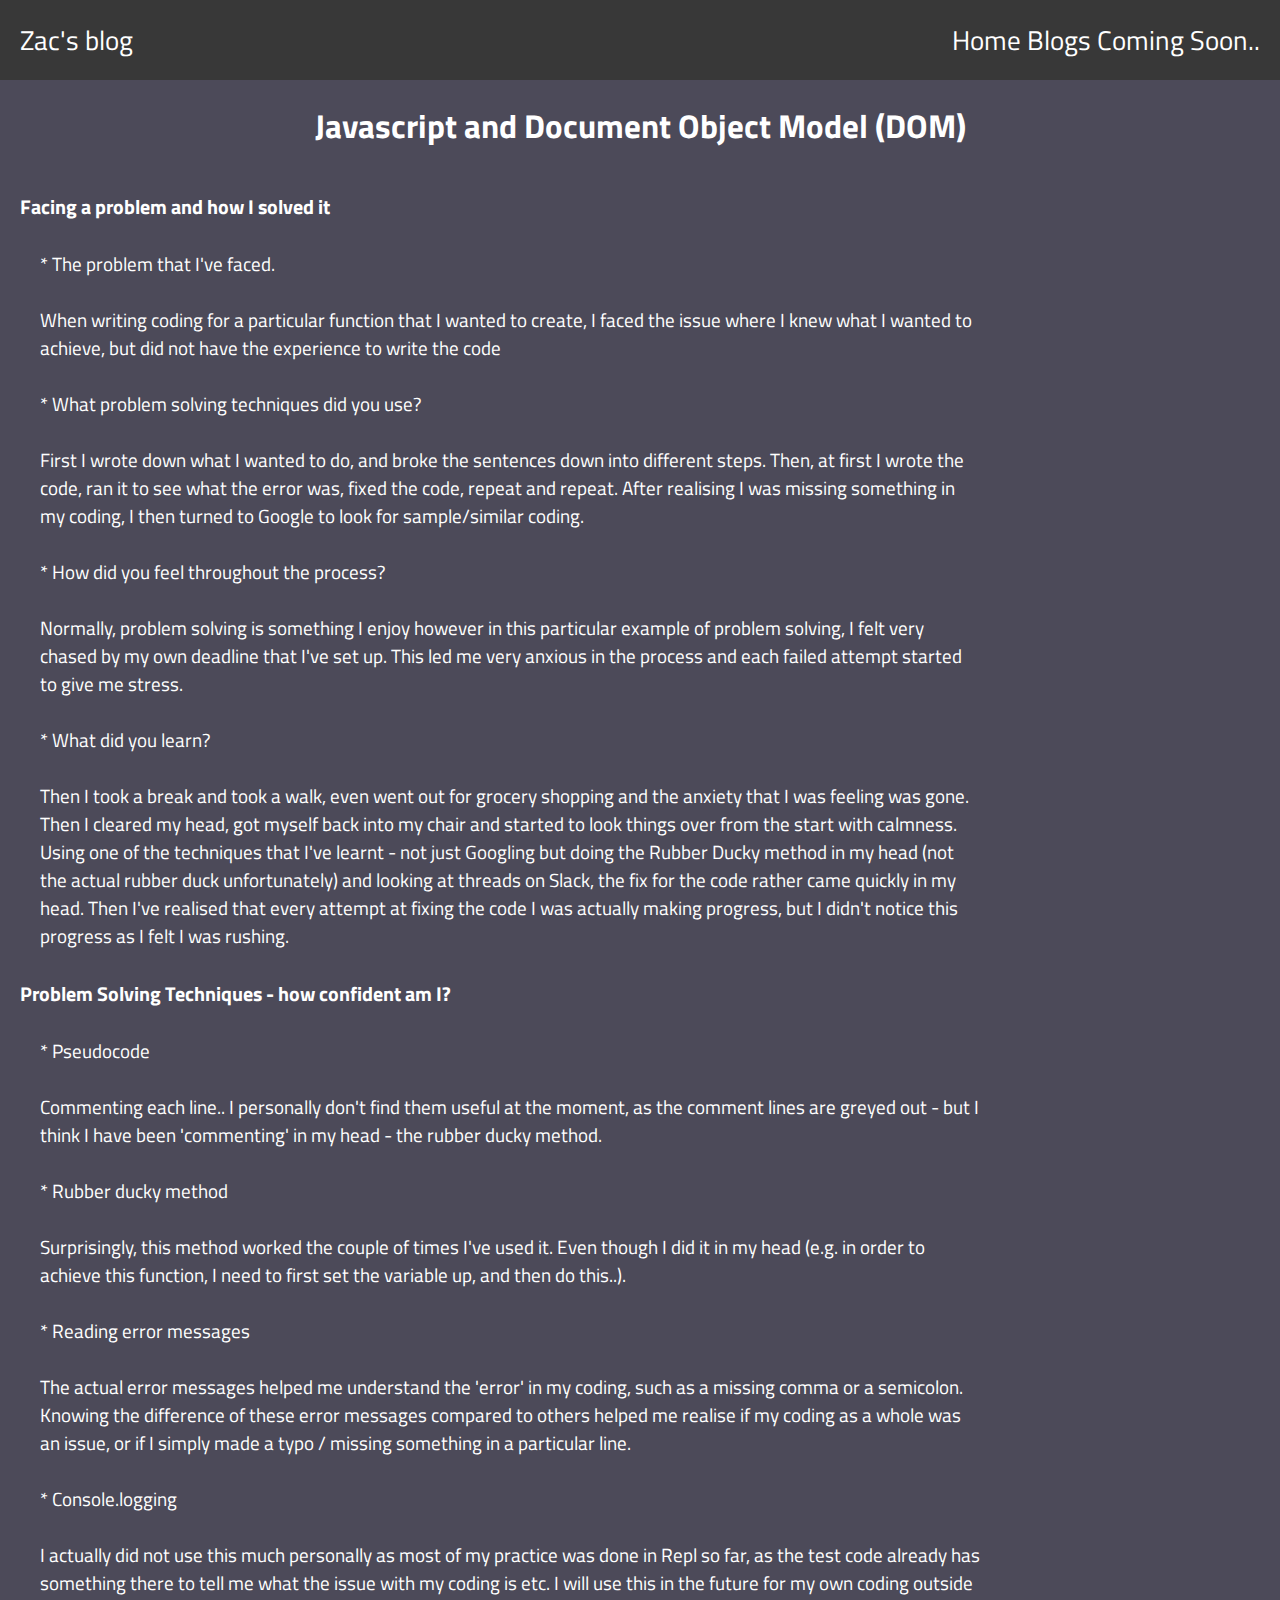
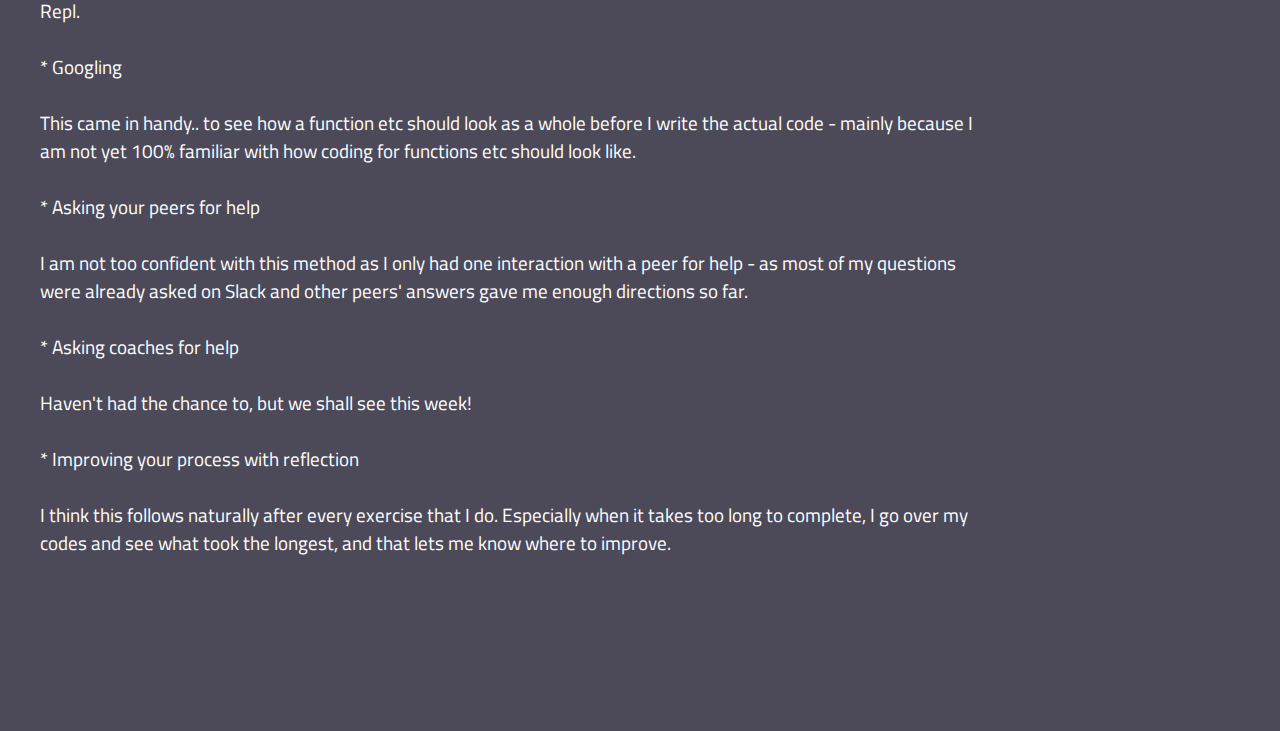
<file: blog/problem-solving.html>
<!DOCTYPE html>

<html lang="en">
  <head>
    <title>Javascript DOM</title>
    <meta charset="UTF-8">
    <meta name="viewport" content="width=device-width, initial-scale=1.0">
    <meta http-equiv="X-UA-Compatible" content="ie=edge">
    <link rel="preconnect" href="https://fonts.gstatic.com">
    <link href="https://fonts.googleapis.com/css2?family=Titillium+Web:wght@200&display=swap" rel="stylesheet">
    <link href="../styles/main.css" rel="stylesheet" type="text/css">
    <title>HTML Template</title>
  </head>
  <body>
    <header>
      <div class="topheader">
        <div class="main-name">
          <a href="../index.html">Zac's blog</a>
        </div>
        <nav class="topheaderlinks">
          <a class="home" href="../index.html">Home</a>
          <a href="blog.html">Blogs</a>
          <a href="#">Coming Soon..</a>
        </nav>
      </div>
     </header>


     <section class="blocks">
      <h1>
        Javascript and Document Object Model (DOM)
      
        <style>
          h1 {
            font-size: 25pt;
          }
        </style>
       </h1>
     </section>

     <br>

     <section class="blocks">
      <h3>Facing a problem and how I solved it</h3> 
        <p><br>
        * The problem that I've faced.<br><br>
        When writing coding for a particular function that I wanted to create, I faced the issue where I knew what I wanted to achieve, but did not have the experience to write the code<br>
        <br>
        * What problem solving techniques did you use?<br><br>
        First I wrote down what I wanted to do, and broke the sentences down into different steps. Then, at first I wrote the code, ran it to see what the error was, fixed the code, repeat and repeat. After realising I was missing something in my coding, I then turned to Google to look for sample/similar coding.
        
        <br><br>
        * How did you feel throughout the process?<br><br>
        Normally, problem solving is something I enjoy however in this particular example of problem solving, I felt very chased by my own deadline that I've set up. This led me very anxious in the process and each failed attempt started to give me stress.
        <br><br>
        * What did you learn?<br><br>
        Then I took a break and took a walk, even went out for grocery shopping and the anxiety that I was feeling was gone. Then I cleared my head, got myself back into my chair and started to look things over from the start with calmness. Using one of the techniques that I've learnt - not just Googling but doing the Rubber Ducky method in my head (not the actual rubber duck unfortunately) and looking at threads on Slack, the fix for the code rather came quickly in my head. Then I've realised that every attempt at fixing the code I was actually making progress, but I didn't notice this progress as I felt I was rushing.
        <br><br>
        </p>
      
      <h3>Problem Solving Techniques - how confident am I?</h3> 
        <p><br>
          * Pseudocode<br><br>
          Commenting each line.. I personally don't find them useful at the moment, as the comment lines are greyed out - but I think I have been 'commenting' in my head - the rubber ducky method.<br><br>
          
          * Rubber ducky method<br><br>
          Surprisingly, this method worked the couple of times I've used it. Even though I did it in my head (e.g. in order to achieve this function, I need to first set the variable up, and then do this..).

          <br><br>
          * Reading error messages<br><br>
          The actual error messages helped me understand the 'error' in my coding, such as a missing comma or a semicolon. Knowing the difference of these error messages compared to others helped me realise if my coding as a whole was an issue, or if I simply made a typo / missing something in a particular line.
          <br><br>
          * Console.logging<br><br>
          I actually did not use this much personally as most of my practice was done in Repl so far, as the test code already has something there to tell me what the issue with my coding is etc. I will use this in the future for my own coding outside Repl.
          <br><br>
          * Googling<br><br>
          This came in handy.. to see how a function etc should look as a whole before I write the actual code - mainly because I am not yet 100% familiar with how coding for functions etc should look like.
          <br><br>
          * Asking your peers for help<br><br>
          I am not too confident with this method as I only had one interaction with a peer for help - as most of my questions were already asked on Slack and other peers' answers gave me enough directions so far.
          <br><br>* Asking coaches for help<br><br>
          Haven't had the chance to, but we shall see this week!
          <br><br>
          * Improving your process with reflection<br><br>
          I think this follows naturally after every exercise that I do. Especially when it takes too long to complete, I go over my codes and see what took the longest, and that lets me know where to improve.



        </p>

   
     </section>
    <br>
     

      <section class="blocks">
      <p>
      
       </p>

     </section>

 
















  </body>

</html>
</file>
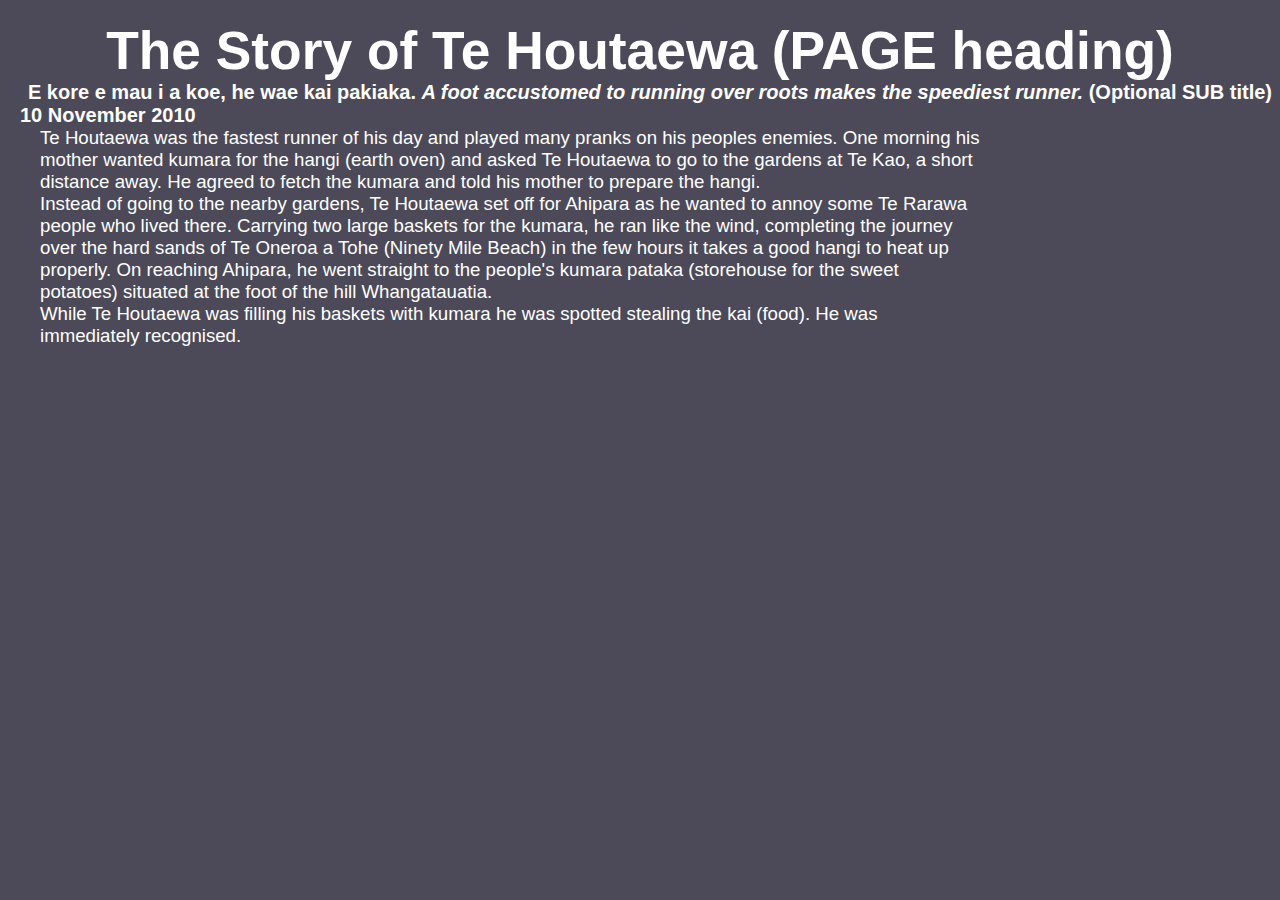
<file: blog/template.html>
<!DOCTYPE html>
<html>
  <head>
    <title>Stories and Legends (PAGE title) </title>
    <meta charset="UTF-8">
    <link href="/styles/main.css" rel="stylesheet" type="text/css">
  </head>
  
  <body>
    <h1>The Story of Te Houtaewa (PAGE heading)</h1>
    <h2>E kore e mau i a koe, he wae kai pakiaka. <em>A foot accustomed to running over roots makes the speediest runner.</em> (Optional SUB title) </h2>
    <h3>10 November 2010</h3>
    
    <p>
      Te Houtaewa was the fastest runner of his day and played many pranks on his peoples enemies. One morning his mother wanted kumara for the hangi (earth oven) and asked Te Houtaewa to go to the gardens at Te Kao, a short distance away. He agreed to fetch the kumara and told his mother to prepare the hangi.
    </p>
    <p>
      Instead of going to the nearby gardens, Te Houtaewa set off for Ahipara as he wanted to annoy some Te Rarawa people who lived there. Carrying two large baskets for the kumara, he ran like the wind, completing the journey over the hard sands of Te Oneroa a Tohe (Ninety Mile Beach) in the few hours it takes a good hangi to heat up properly. On reaching Ahipara, he went straight to the people's kumara pataka (storehouse for the sweet potatoes) situated at the foot of the hill Whangatauatia.
    </p>
    <p>
      While Te Houtaewa was filling his baskets with kumara he was spotted stealing the kai (food). He was immediately recognised.
    </p>
    
    <!-- this is a comment. -->
  
  </body>
</html>
</file>
<file: styles/main.css>
* {
    margin: 0;
    padding: 0;
    box-sizing: border-box;
    text-decoration:  none;
}
title {
    font-size: 30pt;
    font-family: 'Titillium Web', sans-serif;
    font-weight: bolder;
}        

body {
    background-color: #4c4a59;
    
    font-size: 20pt;
    margin-bottom: 134px;
    font-family: 'Titillium Web', sans-serif;
    color: white; 
    }

.topheader {
    background-color:#383838;
    display: flex;
    flex-direction: row;
    justify-content: center;
    padding: 20px;
    max-height: 100px;
}
.main-name {
    margin: 0;
    padding: 0;
    box-sizing:border-box;
    text-decoration: none;
}
.topheaderlinks {
    align-self: centre;
    margin-left: auto;
    display: block;
}
/*.home {
    padding: 10px;
}
*/
a {
    color:white; 
}
head {
    display: none;
}
h1 {
    text-align: center;
    margin-top:20px;
}
h2 {
    text-align: center;
    font-size: 15pt;
    font: normal;
    margin-left: 20px;
}
h3 {
    text-align: left;
    font-size: 15pt;
    font: normal;
    margin-left: 20px;
}
.dance {
    display: block;
    height:auto;
    margin-top: 0px;
    margin-left:auto;
    margin-right:auto;
    transform: scale(0.7);
}
.block {
    display: block;
}
.sourcelinks {
    font-size: 10pt;
    margin-top:50px;
    margin-left: 20px;
    text-align:center;
}
.bloglists {
    font-size: 30pt;
    margin-top:50px;
    margin-left: 80px;
    text-align:left;
}

p {
    font-size: 14pt;
    margin-left: 40px;
    margin-right: 300px;
}

span.a {
    display: inline; /* the default for span */
    width: 150px;
    height: 150px;
    padding: 5px;
    border: 1px solid red;  
    background-color: white; 
    color: black;
    font-weight:bold;
  }
  
span.b {
    display: inline-block;
    width: 150px;
    height: 150px;
    padding: 5px;
    border: 1px solid red;  
    background-color: white; 
    color: black;
    font-weight:bold;
  }

.container {
    width: 300px;
    margin: 0 auto;
}

@media only screen and (min-width:320px) {
    .container {
        width:767px;
        margin: 0 auto;
    }
}

@media only screen and (min-width:768px) {
    .container {
        width:1199px;
        margin: 0 auto;
    }
}

@media only screen and (min-width:1200px) {
    .container {
        width:1450px;
        margin: 0 auto;
    }
}
</file>
